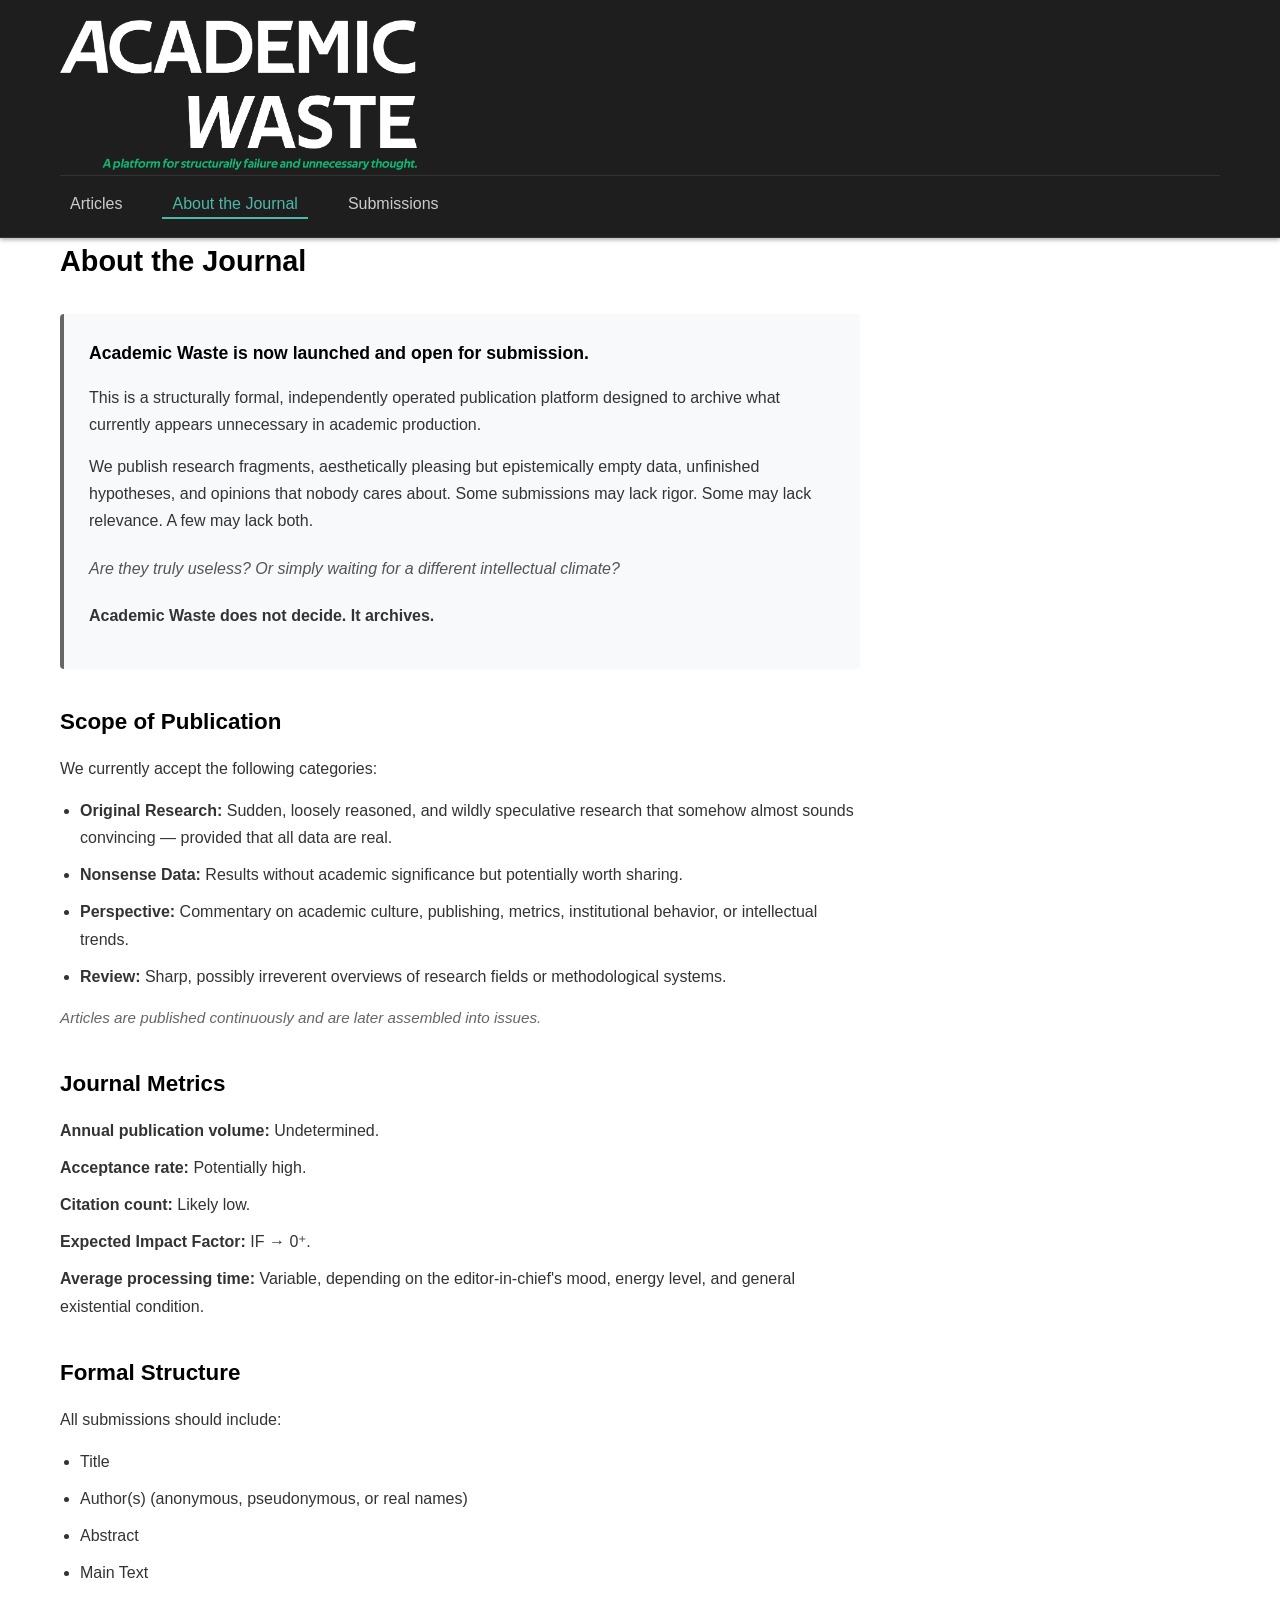
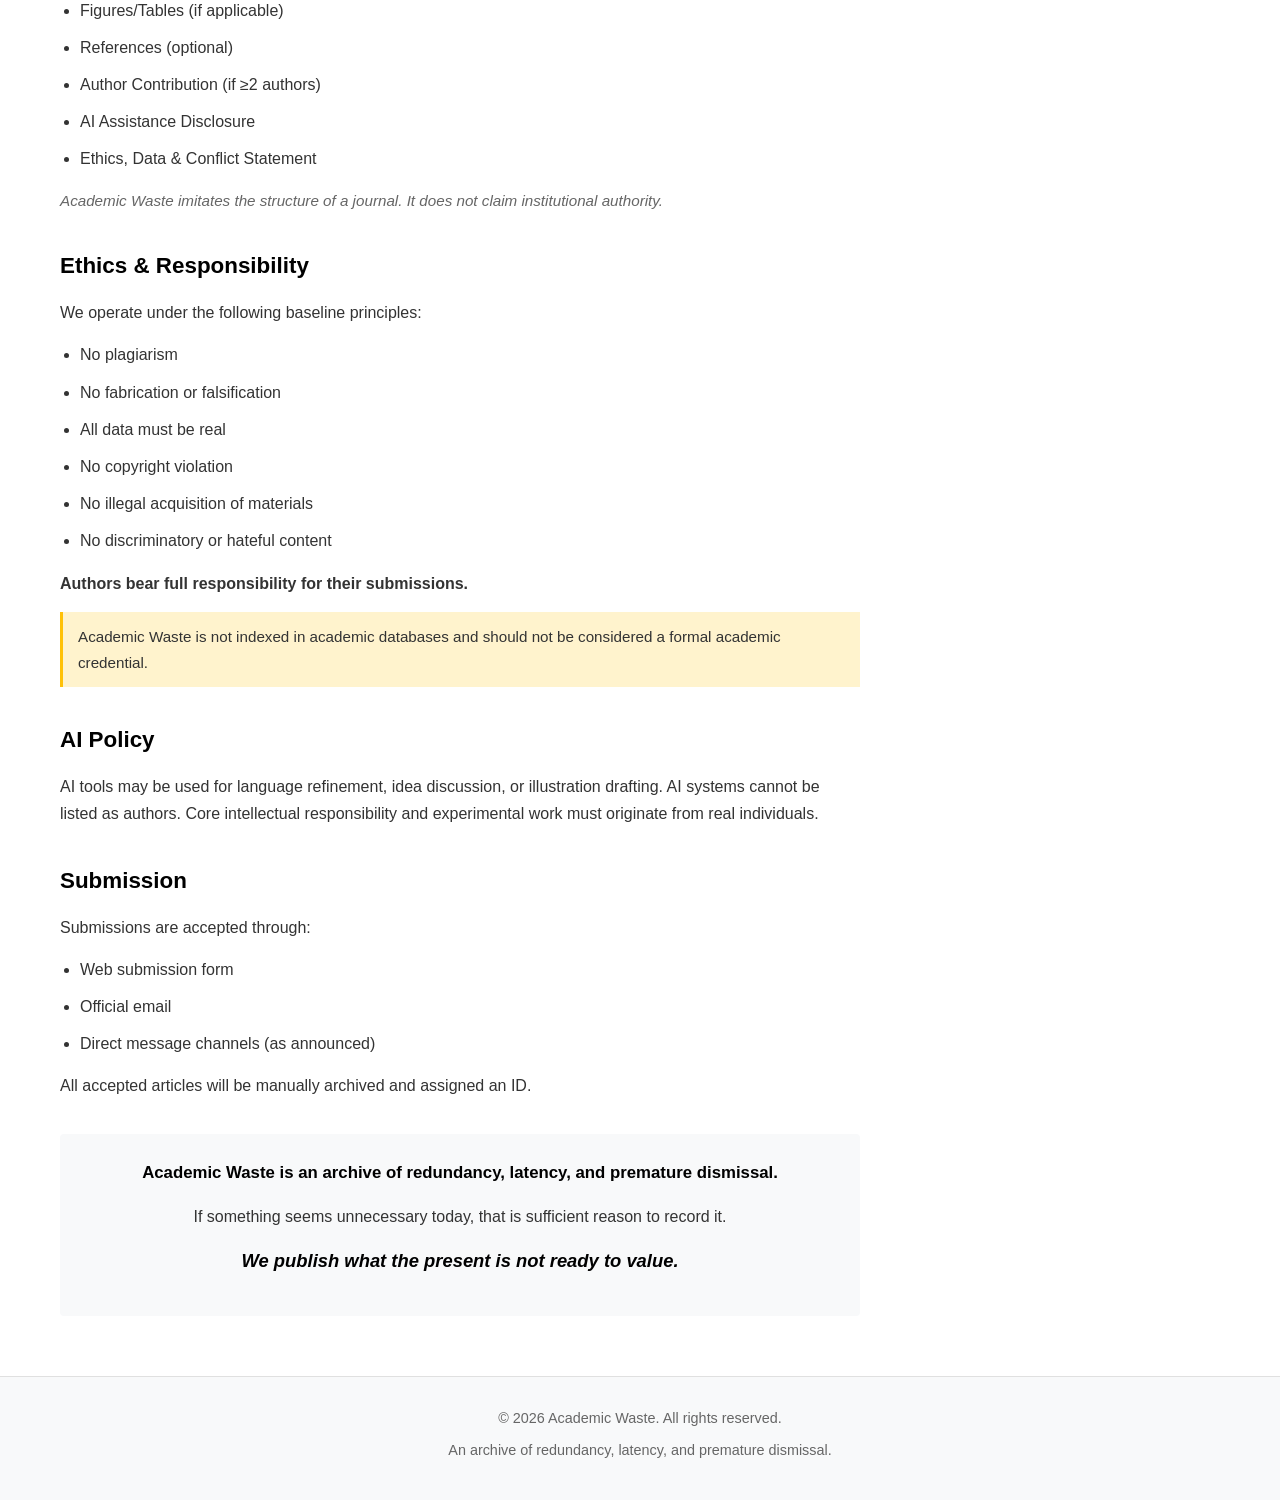
<file: about.html>
<!DOCTYPE html>
<html lang="en">
<head>
    <meta charset="UTF-8">
    <meta name="viewport" content="width=device-width, initial-scale=1.0">
    <title>About the Journal - Academic Waste</title>
    <link rel="stylesheet" href="styles.css">
</head>
<body>
    <header>
        <div class="container">
            <div class="journal-title">
                <h1><img src="banner.png" alt="Academic Waste"></h1>
            </div>
            <nav>
                <ul>
                    <li><a href="index.html">Articles</a></li>
                    <li><a href="about.html" class="active">About the Journal</a></li>
                    <li><a href="submissions.html">Submissions</a></li>
                </ul>
            </nav>
        </div>
    </header>

    <main class="container">
        <section class="about-content">
            <h2>About the Journal</h2>
            
            <div class="about-section intro-section">
                <p class="tagline">Academic Waste is now launched and open for submission.</p>
                <p>This is a structurally formal, independently operated publication platform designed to archive what currently appears unnecessary in academic production.</p>
                <p>We publish research fragments, aesthetically pleasing but epistemically empty data, unfinished hypotheses, and opinions that nobody cares about. Some submissions may lack rigor. Some may lack relevance. A few may lack both.</p>
                <p class="question">Are they truly useless? Or simply waiting for a different intellectual climate?</p>
                <p><strong>Academic Waste does not decide. It archives.</strong></p>
            </div>

            <div class="about-section">
                <h3>Scope of Publication</h3>
                <p>We currently accept the following categories:</p>
                <ul>
                    <li><strong>Original Research:</strong> Sudden, loosely reasoned, and wildly speculative research that somehow almost sounds convincing — provided that all data are real.</li>
                    <li><strong>Nonsense Data:</strong> Results without academic significance but potentially worth sharing.</li>
                    <li><strong>Perspective:</strong> Commentary on academic culture, publishing, metrics, institutional behavior, or intellectual trends.</li>
                    <li><strong>Review:</strong> Sharp, possibly irreverent overviews of research fields or methodological systems.</li>
                </ul>
                <p class="note">Articles are published continuously and are later assembled into issues.</p>
            </div>

            <div class="about-section metrics-section">
                <h3>Journal Metrics</h3>
                <ul class="metrics-list">
                    <li><strong>Annual publication volume:</strong> Undetermined.</li>
                    <li><strong>Acceptance rate:</strong> Potentially high.</li>
                    <li><strong>Citation count:</strong> Likely low.</li>
                    <li><strong>Expected Impact Factor:</strong> IF → 0⁺.</li>
                    <li><strong>Average processing time:</strong> Variable, depending on the editor-in-chief's mood, energy level, and general existential condition.</li>
                </ul>
            </div>

            <div class="about-section">
                <h3>Formal Structure</h3>
                <p>All submissions should include:</p>
                <ul>
                    <li>Title</li>
                    <li>Author(s) (anonymous, pseudonymous, or real names)</li>
                    <li>Abstract</li>
                    <li>Main Text</li>
                    <li>Figures/Tables (if applicable)</li>
                    <li>References (optional)</li>
                    <li>Author Contribution (if ≥2 authors)</li>
                    <li>AI Assistance Disclosure</li>
                    <li>Ethics, Data &amp; Conflict Statement</li>
                </ul>
                <p class="note">Academic Waste <em>imitates</em> the structure of a journal. It does not claim institutional authority.</p>
            </div>

            <div class="about-section">
                <h3>Ethics &amp; Responsibility</h3>
                <p>We operate under the following baseline principles:</p>
                <ul>
                    <li>No plagiarism</li>
                    <li>No fabrication or falsification</li>
                    <li>All data must be real</li>
                    <li>No copyright violation</li>
                    <li>No illegal acquisition of materials</li>
                    <li>No discriminatory or hateful content</li>
                </ul>
                <p><strong>Authors bear full responsibility for their submissions.</strong></p>
                <p class="disclaimer">Academic Waste is not indexed in academic databases and should not be considered a formal academic credential.</p>
            </div>

            <div class="about-section">
                <h3>AI Policy</h3>
                <p>AI tools may be used for language refinement, idea discussion, or illustration drafting. AI systems cannot be listed as authors. Core intellectual responsibility and experimental work must originate from real individuals.</p>
            </div>

            <div class="about-section">
                <h3>Submission</h3>
                <p>Submissions are accepted through:</p>
                <ul>
                    <li>Web submission form</li>
                    <li>Official email</li>
                    <li>Direct message channels (as announced)</li>
                </ul>
                <p>All accepted articles will be manually archived and assigned an ID.</p>
            </div>

            <div class="about-section closing-section">
                <p class="statement"><strong>Academic Waste is an archive of redundancy, latency, and premature dismissal.</strong></p>
                <p>If something seems unnecessary today, that is sufficient reason to record it.</p>
                <p class="tagline"><em>We publish what the present is not ready to value.</em></p>
            </div>
        </section>
    </main>

    <footer>
        <div class="container">
            <p>&copy; 2026 Academic Waste. All rights reserved.</p>
            <p>An archive of redundancy, latency, and premature dismissal.</p>
        </div>
    </footer>
</body>
</html>
</file>
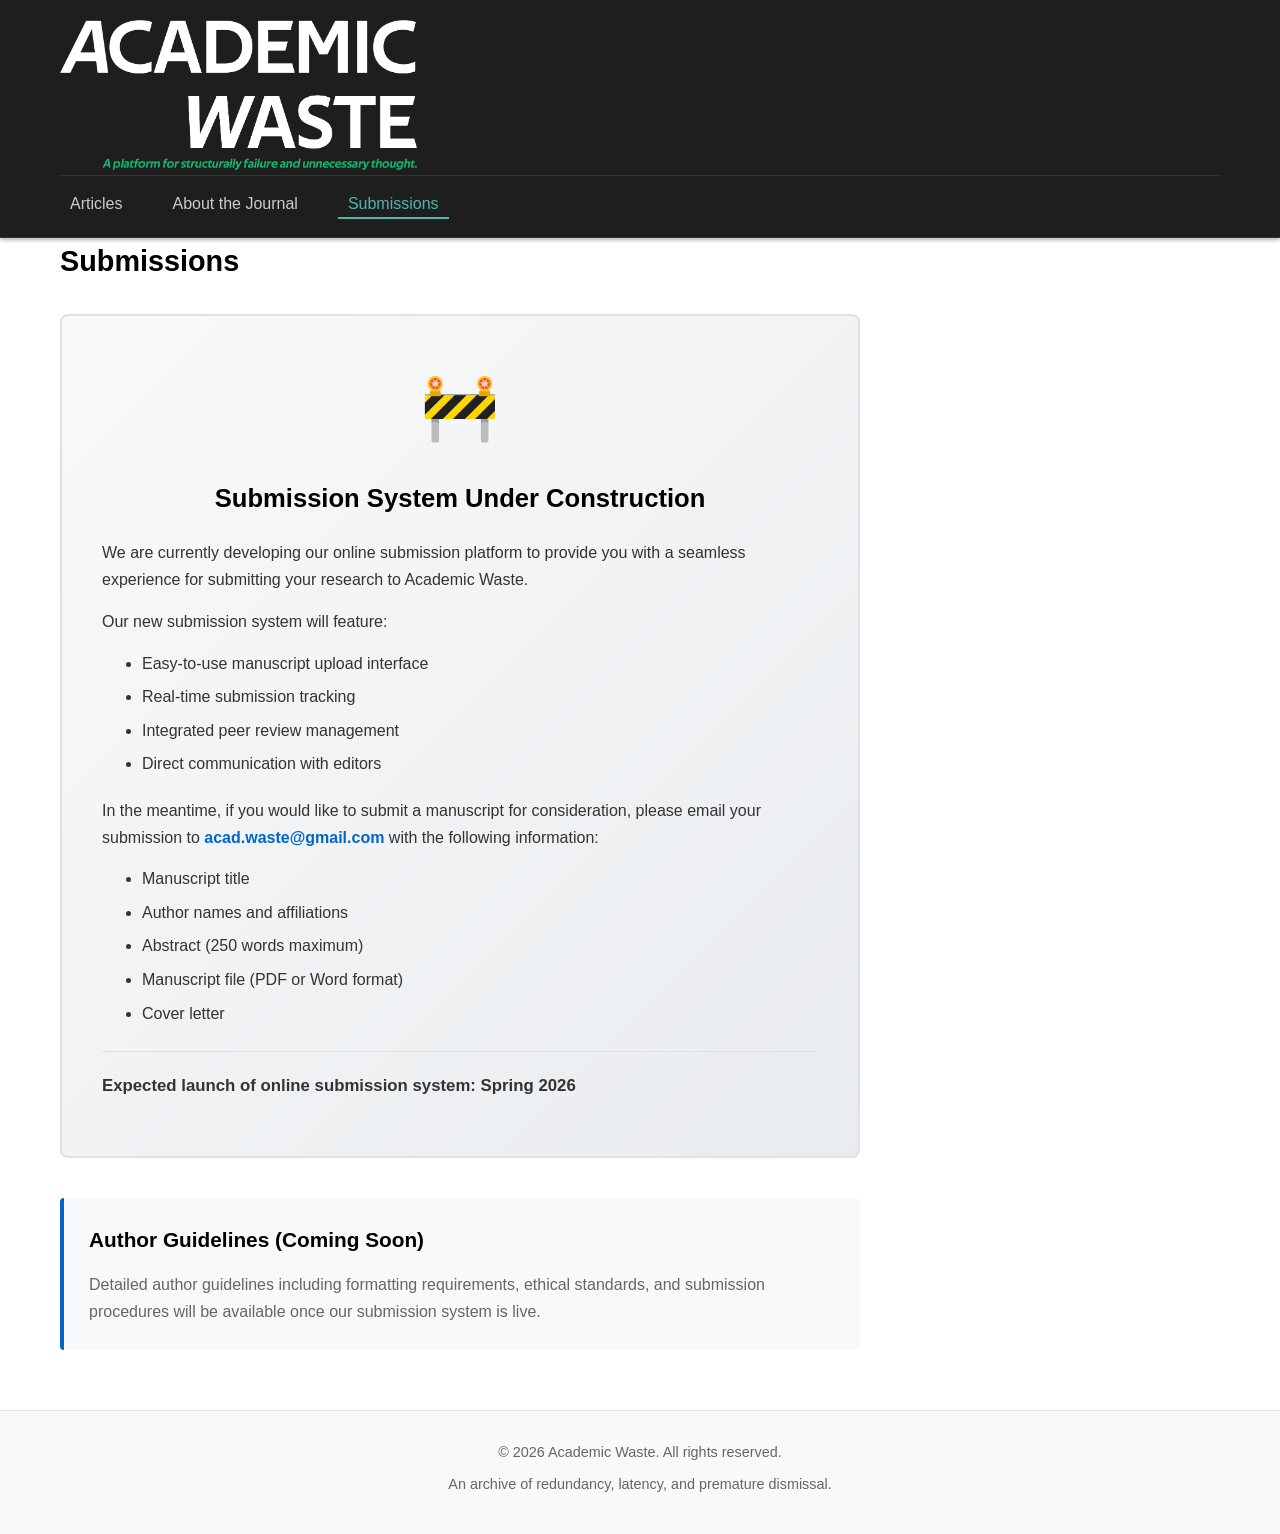
<file: submissions.html>
<!DOCTYPE html>
<html lang="en">
<head>
    <meta charset="UTF-8">
    <meta name="viewport" content="width=device-width, initial-scale=1.0">
    <title>Submissions - Academic Waste</title>
    <link rel="stylesheet" href="styles.css">
</head>
<body>
    <header>
        <div class="container">
            <div class="journal-title">
                <h1><img src="banner.png" alt="Academic Waste"></h1>
            </div>
            <nav>
                <ul>
                    <li><a href="index.html">Articles</a></li>
                    <li><a href="about.html">About the Journal</a></li>
                    <li><a href="submissions.html" class="active">Submissions</a></li>
                </ul>
            </nav>
        </div>
    </header>

    <main class="container">
        <section class="submissions-content">
            <h2>Submissions</h2>
            
            <div class="construction-notice">
                <div class="notice-icon">🚧</div>
                <h3>Submission System Under Construction</h3>
                <p>We are currently developing our online submission platform to provide you with a seamless experience for submitting your research to Academic Waste.</p>
                <p>Our new submission system will feature:</p>
                <ul>
                    <li>Easy-to-use manuscript upload interface</li>
                    <li>Real-time submission tracking</li>
                    <li>Integrated peer review management</li>
                    <li>Direct communication with editors</li>
                </ul>
                <p>In the meantime, if you would like to submit a manuscript for consideration, please email your submission to <a href="mailto:acad.waste@gmail.com">acad.waste@gmail.com</a> with the following information:</p>
                <ul>
                    <li>Manuscript title</li>
                    <li>Author names and affiliations</li>
                    <li>Abstract (250 words maximum)</li>
                    <li>Manuscript file (PDF or Word format)</li>
                    <li>Cover letter</li>
                </ul>
                <p class="expected-launch">Expected launch of online submission system: <strong>Spring 2026</strong></p>
            </div>

            <div class="submission-guidelines">
                <h3>Author Guidelines (Coming Soon)</h3>
                <p>Detailed author guidelines including formatting requirements, ethical standards, and submission procedures will be available once our submission system is live.</p>
            </div>
        </section>
    </main>

    <footer>
        <div class="container">
            <p>&copy; 2026 Academic Waste. All rights reserved.</p>
            <p>An archive of redundancy, latency, and premature dismissal.</p>
        </div>
    </footer>
</body>
</html>
</file>
<file: styles.css>
/* CSS for Academic Waste - Inspired by Nature Communications */

* {
    margin: 0;
    padding: 0;
    box-sizing: border-box;
}

body {
    font-family: -apple-system, BlinkMacSystemFont, 'Segoe UI', 'Helvetica Neue', Arial, sans-serif;
    line-height: 1.6;
    color: #333;
    background-color: #fff;
}

.container {
    max-width: 1200px;
    margin: 0 auto;
    padding: 0 20px;
}

/* Header Styles */
header {
    background-color: #1e1e1e;
    border-bottom: 1px solid #333;
    padding: 20px 0;
    position: sticky;
    top: 0;
    z-index: 1000;
    box-shadow: 0 2px 4px rgba(0,0,0,0.3);
}

.journal-title h1 {
    font-size: 2rem;
    font-weight: 700;
    color: #fff;
    margin-bottom: 5px;
}

.journal-title h1 img {
    max-width: 100%;
    height: auto;
    max-height: 150px;
    display: block;
}

.journal-title .subtitle {
    font-size: 0.9rem;
    color: #4db8a8;
    margin-bottom: 15px;
}

/* Navigation Styles */
nav ul {
    list-style: none;
    display: flex;
    gap: 30px;
    border-top: 1px solid #333;
    padding-top: 15px;
}

nav ul li a {
    text-decoration: none;
    color: #ccc;
    font-weight: 500;
    padding: 5px 10px;
    transition: color 0.3s, border-bottom 0.3s;
    border-bottom: 2px solid transparent;
}

nav ul li a:hover {
    color: #4db8a8;
}

nav ul li a.active {
    color: #4db8a8;
    border-bottom: 2px solid #4db8a8;
}

/* Main Content */
main {
    padding: 40px 20px;
    min-height: calc(100vh - 200px);
}

section h2 {
    font-size: 1.8rem;
    margin-bottom: 30px;
    color: #000;
    font-weight: 700;
}

/* Article Cards */
.articles {
    max-width: 900px;
}

.article-card {
    background: #fff;
    border: 1px solid #e0e0e0;
    border-radius: 4px;
    padding: 25px;
    margin-bottom: 25px;
    transition: box-shadow 0.3s;
    display: flex;
    gap: 25px;
    align-items: flex-start;
}

.article-card:hover {
    box-shadow: 0 4px 12px rgba(0,0,0,0.1);
}

.article-content {
    flex: 1;
    min-width: 0;
}

.article-thumbnail {
    flex-shrink: 0;
    width: 200px;
}

.article-thumbnail img {
    width: 100%;
    height: auto;
    border-radius: 4px;
    object-fit: cover;
    display: block;
}

.article-meta {
    display: flex;
    gap: 10px;
    margin-bottom: 15px;
}

.article-type {
    background-color: #f5f5f5;
    padding: 4px 12px;
    border-radius: 3px;
    font-size: 0.85rem;
    font-weight: 600;
    color: #666;
    text-transform: uppercase;
}

.open-access {
    background-color: #e8f5e9;
    color: #2e7d32;
    padding: 4px 12px;
    border-radius: 3px;
    font-size: 0.85rem;
    font-weight: 600;
}

.article-card h3 {
    font-size: 1.3rem;
    margin-bottom: 10px;
    line-height: 1.4;
}

.article-card h3 a {
    color: #000;
    text-decoration: none;
    transition: color 0.3s;
}

.article-card h3 a:hover {
    color: #0066cc;
}

.authors {
    font-size: 0.95rem;
    color: #666;
    margin-bottom: 12px;
    font-style: italic;
}

.abstract {
    font-size: 0.95rem;
    line-height: 1.6;
    color: #333;
    margin-bottom: 15px;
}

.article-footer {
    display: flex;
    justify-content: space-between;
    font-size: 0.85rem;
    color: #999;
    padding-top: 15px;
    border-top: 1px solid #f0f0f0;
}

/* About Page Styles */
.about-content {
    max-width: 800px;
}

.about-section {
    margin-bottom: 35px;
}

.about-section h3 {
    font-size: 1.4rem;
    margin-bottom: 15px;
    color: #000;
    font-weight: 600;
}

.about-section p {
    margin-bottom: 15px;
    line-height: 1.7;
}

.about-section ul {
    margin-left: 20px;
    margin-bottom: 15px;
}

.about-section ul li {
    margin-bottom: 10px;
    line-height: 1.7;
}

.about-section a {
    color: #0066cc;
    text-decoration: none;
}

.about-section a:hover {
    text-decoration: underline;
}

/* Special About Page Elements */
.intro-section {
    background: #f8f9fa;
    padding: 25px;
    border-left: 4px solid #666;
    border-radius: 4px;
}

.tagline {
    font-size: 1.1rem;
    font-weight: 600;
    color: #000;
    margin-bottom: 15px !important;
}

.question {
    font-style: italic;
    color: #555;
    margin: 20px 0 !important;
}

.note {
    font-style: italic;
    color: #666;
    font-size: 0.95rem;
    margin-top: 15px !important;
}

.disclaimer {
    background: #fff3cd;
    padding: 12px 15px;
    border-left: 3px solid #ffc107;
    margin-top: 15px !important;
    font-size: 0.95rem;
}

.statement {
    font-size: 1.05rem;
    color: #000;
}

.closing-section {
    background: #f8f9fa;
    padding: 25px;
    border-radius: 4px;
    text-align: center;
}

.closing-section .tagline {
    font-size: 1.15rem;
    margin-top: 15px !important;
}

.metrics-section ul {
    list-style: none;
    margin-left: 0;
}

.metrics-section ul li {
    padding-left: 0;
}

/* Submissions Page Styles */
.submissions-content {
    max-width: 800px;
}

.construction-notice {
    background: linear-gradient(135deg, #f8f9fa 0%, #e9ecef 100%);
    border: 2px solid #dee2e6;
    border-radius: 8px;
    padding: 40px;
    text-align: center;
    margin-bottom: 40px;
}

.notice-icon {
    font-size: 4rem;
    margin-bottom: 20px;
}

.construction-notice h3 {
    font-size: 1.6rem;
    margin-bottom: 20px;
    color: #000;
}

.construction-notice p {
    margin-bottom: 15px;
    line-height: 1.7;
    text-align: left;
}

.construction-notice ul {
    text-align: left;
    margin-left: 40px;
    margin-bottom: 20px;
}

.construction-notice ul li {
    margin-bottom: 8px;
}

.construction-notice a {
    color: #0066cc;
    text-decoration: none;
    font-weight: 600;
}

.construction-notice a:hover {
    text-decoration: underline;
}

.expected-launch {
    font-weight: 600;
    font-size: 1.05rem;
    margin-top: 25px !important;
    padding-top: 20px;
    border-top: 1px solid #dee2e6;
}

.submission-guidelines {
    background: #f8f9fa;
    border-left: 4px solid #0066cc;
    padding: 25px;
    border-radius: 4px;
}

.submission-guidelines h3 {
    font-size: 1.3rem;
    margin-bottom: 15px;
    color: #000;
}

.submission-guidelines p {
    line-height: 1.7;
    color: #666;
}

/* Footer Styles */
footer {
    background-color: #f8f9fa;
    border-top: 1px solid #e0e0e0;
    padding: 30px 0;
    margin-top: 60px;
    text-align: center;
}

footer p {
    margin-bottom: 8px;
    color: #666;
    font-size: 0.9rem;
}

/* Responsive Design */
@media (max-width: 768px) {
    .journal-title h1 {
        font-size: 1.5rem;
    }

    nav ul {
        flex-direction: column;
        gap: 10px;
    }

    section h2 {
        font-size: 1.5rem;
    }

    .article-card {
        padding: 20px;
        flex-direction: column;
    }

    .article-thumbnail {
        width: 100%;
    }

    .article-footer {
        flex-direction: column;
        gap: 5px;
    }

    .construction-notice {
        padding: 25px;
    }
}
</file>
